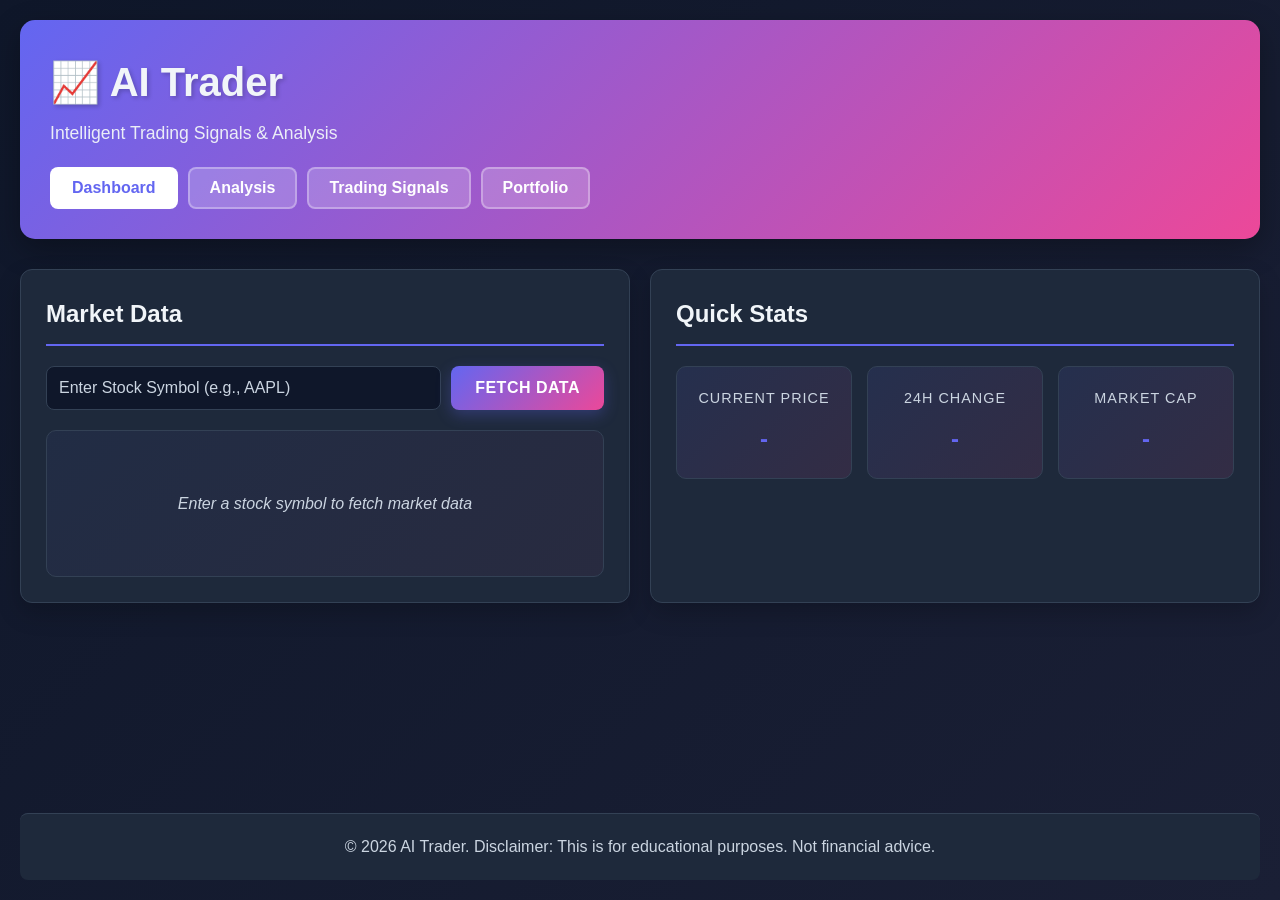
<file: index.html>
<!DOCTYPE html>
<html lang="en">
<head>
    <meta charset="UTF-8">
    <meta name="viewport" content="width=device-width, initial-scale=1.0">
    <title>AI Trader - Intelligent Trading Platform</title>
    <link rel="stylesheet" href="styles.css">
</head>
<body>
    <div class="container">
        <!-- Header -->
        <header class="header">
            <div class="header-content">
                <h1>📈 AI Trader</h1>
                <p>Intelligent Trading Signals & Analysis</p>
            </div>
            <nav class="nav-tabs">
                <button class="nav-btn active" data-tab="dashboard">Dashboard</button>
                <button class="nav-btn" data-tab="analysis">Analysis</button>
                <button class="nav-btn" data-tab="signals">Trading Signals</button>
                <button class="nav-btn" data-tab="portfolio">Portfolio</button>
            </nav>
        </header>

        <!-- Main Content -->
        <main class="main-content">
            <!-- Dashboard Tab -->
            <section id="dashboard" class="tab-content active">
                <div class="dashboard-grid">
                    <div class="card">
                        <h2>Market Data</h2>
                        <div class="input-group">
                            <input type="text" id="stockSymbol" placeholder="Enter Stock Symbol (e.g., AAPL)" maxlength="10">
                            <button id="fetchBtn" class="btn btn-primary">Fetch Data</button>
                        </div>
                        <div id="marketData" class="market-data">
                            <p class="placeholder">Enter a stock symbol to fetch market data</p>
                        </div>
                    </div>

                    <div class="card">
                        <h2>Quick Stats</h2>
                        <div class="stats-grid">
                            <div class="stat-item">
                                <span class="stat-label">Current Price</span>
                                <span class="stat-value" id="currentPrice">-</span>
                            </div>
                            <div class="stat-item">
                                <span class="stat-label">24h Change</span>
                                <span class="stat-value" id="changePercent">-</span>
                            </div>
                            <div class="stat-item">
                                <span class="stat-label">Market Cap</span>
                                <span class="stat-value" id="marketCap">-</span>
                            </div>
                        </div>
                    </div>
                </div>
            </section>

            <!-- Analysis Tab -->
            <section id="analysis" class="tab-content">
                <div class="card">
                    <h2>Technical Analysis</h2>
                    <div class="input-group">
                        <input type="text" id="analysisSymbol" placeholder="Enter Stock Symbol" maxlength="10">
                        <select id="indicatorSelect">
                            <option value="sma">Simple Moving Average (SMA)</option>
                            <option value="ema">Exponential Moving Average (EMA)</option>
                            <option value="rsi">Relative Strength Index (RSI)</option>
                            <option value="macd">MACD</option>
                            <option value="bollinger">Bollinger Bands</option>
                        </select>
                        <button id="analyzeBtn" class="btn btn-primary">Analyze</button>
                    </div>
                    <div id="analysisResults" class="analysis-results">
                        <p class="placeholder">Select an indicator and click Analyze</p>
                    </div>
                </div>
            </section>

            <!-- Trading Signals Tab -->
            <section id="signals" class="tab-content">
                <div class="card">
                    <h2>AI Trading Signals</h2>
                    <div class="input-group">
                        <input type="text" id="signalSymbol" placeholder="Enter Stock Symbol" maxlength="10">
                        <button id="generateSignalBtn" class="btn btn-primary">Generate Signal</button>
                    </div>
                    <div id="signalResults" class="signal-results">
                        <p class="placeholder">Generate trading signals for any stock</p>
                    </div>
                </div>

                <div class="card">
                    <h2>Signal History</h2>
                    <div id="signalHistory" class="signal-history">
                        <p class="placeholder">No signals generated yet</p>
                    </div>
                </div>
            </section>

            <!-- Portfolio Tab -->
            <section id="portfolio" class="tab-content">
                <div class="portfolio-grid">
                    <div class="card">
                        <h2>Add to Portfolio</h2>
                        <div class="form-group">
                            <input type="text" id="portfolioSymbol" placeholder="Stock Symbol" maxlength="10">
                            <input type="number" id="portfolioQuantity" placeholder="Quantity" min="1" value="1">
                            <input type="number" id="portfolioBuyPrice" placeholder="Buy Price" min="0" step="0.01">
                            <button id="addPortfolioBtn" class="btn btn-primary">Add to Portfolio</button>
                        </div>
                    </div>

                    <div class="card">
                        <h2>Portfolio Summary</h2>
                        <div class="portfolio-summary">
                            <div class="summary-item">
                                <span>Total Investment</span>
                                <span id="totalInvestment">$0.00</span>
                            </div>
                            <div class="summary-item">
                                <span>Current Value</span>
                                <span id="currentValue">$0.00</span>
                            </div>
                            <div class="summary-item">
                                <span>Total P&L</span>
                                <span id="totalPnL">$0.00</span>
                            </div>
                        </div>
                    </div>
                </div>

                <div class="card">
                    <h2>Holdings</h2>
                    <div id="holdings" class="holdings-table">
                        <p class="placeholder">No holdings in portfolio</p>
                    </div>
                </div>
            </section>
        </main>

        <!-- Footer -->
        <footer class="footer">
            <p>&copy; 2026 AI Trader. Disclaimer: This is for educational purposes. Not financial advice.</p>
        </footer>
    </div>

    <script src="app.js"></script>
</body>
</html>
</file>
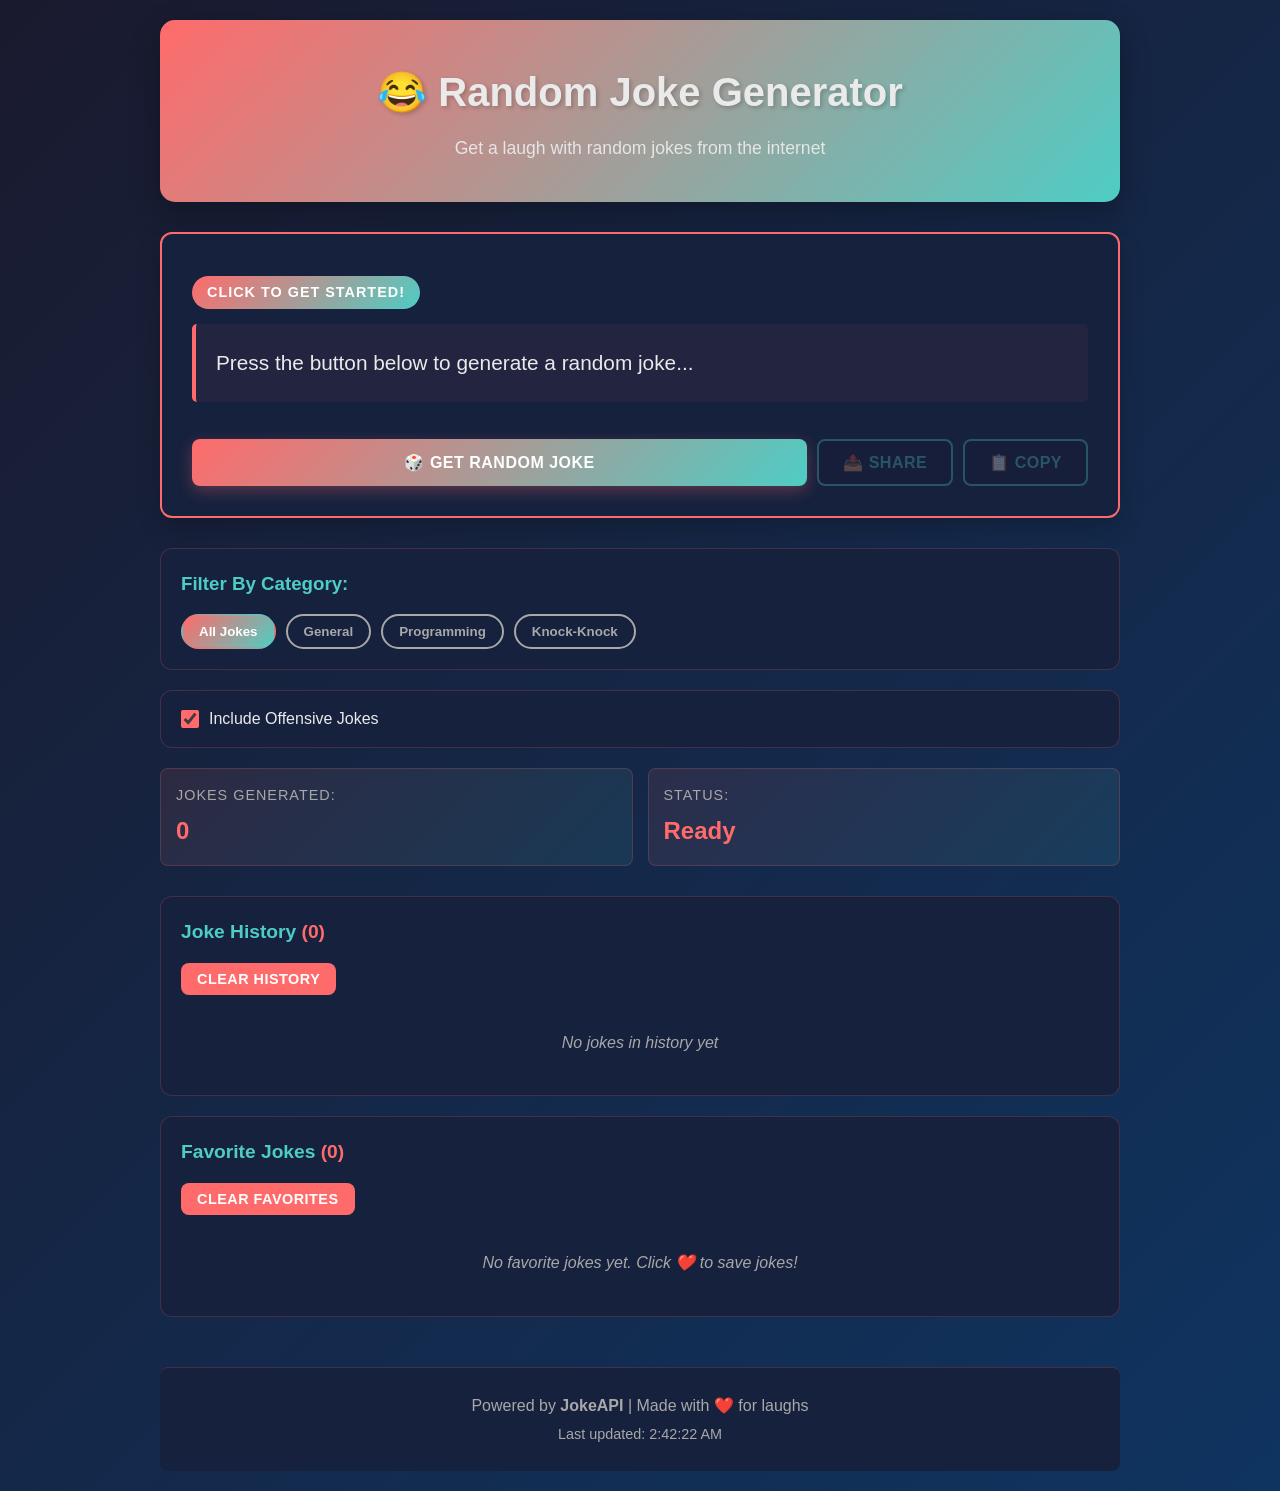
<file: joke-generator.html>
<!DOCTYPE html>
<html lang="en">
<head>
    <meta charset="UTF-8">
    <meta name="viewport" content="width=device-width, initial-scale=1.0">
    <title>Random Joke Generator</title>
    <link rel="stylesheet" href="joke-styles.css">
</head>
<body>
    <div class="container">
        <!-- Header -->
        <header class="header">
            <h1>😂 Random Joke Generator</h1>
            <p>Get a laugh with random jokes from the internet</p>
        </header>

        <!-- Main Content -->
        <main class="main-content">
            <!-- Joke Display -->
            <div class="joke-card">
                <div class="joke-content">
                    <p class="joke-type" id="jokeType">Click to get started!</p>
                    <p class="joke-text" id="jokeText">Press the button below to generate a random joke...</p>
                </div>
                <div class="joke-actions">
                    <button id="getJokeBtn" class="btn btn-primary">🎲 Get Random Joke</button>
                    <button id="shareBtn" class="btn btn-secondary" disabled>📤 Share</button>
                    <button id="copyBtn" class="btn btn-secondary" disabled>📋 Copy</button>
                </div>
            </div>

            <!-- Filters -->
            <div class="filters">
                <h3>Filter By Category:</h3>
                <div class="filter-buttons">
                    <button class="filter-btn active" data-category="all">All Jokes</button>
                    <button class="filter-btn" data-category="general">General</button>
                    <button class="filter-btn" data-category="programming">Programming</button>
                    <button class="filter-btn" data-category="knock-knock">Knock-Knock</button>
                </div>
            </div>

            <!-- Options -->
            <div class="options">
                <label class="checkbox-label">
                    <input type="checkbox" id="offensiveToggle" checked>
                    <span>Include Offensive Jokes</span>
                </label>
            </div>

            <!-- Stats -->
            <div class="stats">
                <div class="stat-item">
                    <span class="stat-label">Jokes Generated:</span>
                    <span class="stat-value" id="jokeCount">0</span>
                </div>
                <div class="stat-item">
                    <span class="stat-label">Status:</span>
                    <span class="stat-value" id="status">Ready</span>
                </div>
            </div>

            <!-- History -->
            <div class="history-section">
                <h3>Joke History <span class="history-count" id="historyCount">(0)</span></h3>
                <div class="history-controls">
                    <button id="clearHistoryBtn" class="btn btn-small btn-danger">Clear History</button>
                </div>
                <div class="history-list" id="historyList">
                    <p class="placeholder">No jokes in history yet</p>
                </div>
            </div>

            <!-- Favorite Jokes -->
            <div class="favorites-section">
                <h3>Favorite Jokes <span class="favorites-count" id="favoritesCount">(0)</span></h3>
                <div class="favorites-controls">
                    <button id="clearFavoritesBtn" class="btn btn-small btn-danger">Clear Favorites</button>
                </div>
                <div class="favorites-list" id="favoritesList">
                    <p class="placeholder">No favorite jokes yet. Click ❤️ to save jokes!</p>
                </div>
            </div>
        </main>

        <!-- Footer -->
        <footer class="footer">
            <p>Powered by <strong>JokeAPI</strong> | Made with ❤️ for laughs</p>
            <p class="update-time">Last updated: <span id="lastUpdate">--:--:--</span></p>
        </footer>
    </div>

    <script src="joke-app.js"></script>
</body>
</html>
</file>
<file: styles.css>
* {
    margin: 0;
    padding: 0;
    box-sizing: border-box;
}

:root {
    --primary-color: #6366f1;
    --secondary-color: #ec4899;
    --success-color: #10b981;
    --danger-color: #ef4444;
    --warning-color: #f59e0b;
    --dark-bg: #0f172a;
    --dark-card: #1e293b;
    --dark-border: #334155;
    --light-text: #f1f5f9;
    --secondary-text: #cbd5e1;
    --transition: all 0.3s ease;
}

body {
    font-family: 'Segoe UI', Tahoma, Geneva, Verdana, sans-serif;
    background: linear-gradient(135deg, var(--dark-bg) 0%, #1a1f35 100%);
    color: var(--light-text);
    line-height: 1.6;
    min-height: 100vh;
    overflow-x: hidden;
}

.container {
    max-width: 1400px;
    margin: 0 auto;
    padding: 20px;
    display: flex;
    flex-direction: column;
    min-height: 100vh;
}

/* Header */
.header {
    background: linear-gradient(135deg, var(--primary-color) 0%, var(--secondary-color) 100%);
    padding: 30px;
    border-radius: 15px;
    margin-bottom: 30px;
    box-shadow: 0 10px 30px rgba(0, 0, 0, 0.3);
}

.header-content h1 {
    font-size: 2.5rem;
    margin-bottom: 5px;
    text-shadow: 2px 2px 4px rgba(0, 0, 0, 0.2);
}

.header-content p {
    font-size: 1.1rem;
    opacity: 0.95;
}

/* Navigation Tabs */
.nav-tabs {
    display: flex;
    gap: 10px;
    margin-top: 20px;
    flex-wrap: wrap;
}

.nav-btn {
    background: rgba(255, 255, 255, 0.2);
    color: white;
    border: 2px solid rgba(255, 255, 255, 0.3);
    padding: 10px 20px;
    border-radius: 8px;
    cursor: pointer;
    font-size: 1rem;
    transition: var(--transition);
    font-weight: 600;
}

.nav-btn:hover {
    background: rgba(255, 255, 255, 0.3);
    transform: translateY(-2px);
}

.nav-btn.active {
    background: white;
    color: var(--primary-color);
}

/* Main Content */
.main-content {
    flex: 1;
    margin-bottom: 30px;
}

.tab-content {
    display: none;
    animation: fadeIn 0.3s ease;
}

.tab-content.active {
    display: block;
}

@keyframes fadeIn {
    from {
        opacity: 0;
        transform: translateY(10px);
    }
    to {
        opacity: 1;
        transform: translateY(0);
    }
}

/* Cards */
.card {
    background: var(--dark-card);
    border: 1px solid var(--dark-border);
    border-radius: 12px;
    padding: 25px;
    margin-bottom: 20px;
    box-shadow: 0 10px 25px rgba(0, 0, 0, 0.2);
    transition: var(--transition);
}

.card:hover {
    border-color: var(--primary-color);
    box-shadow: 0 15px 35px rgba(99, 102, 241, 0.15);
}

.card h2 {
    font-size: 1.5rem;
    margin-bottom: 20px;
    color: var(--light-text);
    border-bottom: 2px solid var(--primary-color);
    padding-bottom: 10px;
}

/* Buttons */
.btn {
    padding: 12px 24px;
    border: none;
    border-radius: 8px;
    cursor: pointer;
    font-size: 1rem;
    font-weight: 600;
    transition: var(--transition);
    text-transform: uppercase;
    letter-spacing: 0.5px;
}

.btn-primary {
    background: linear-gradient(135deg, var(--primary-color) 0%, var(--secondary-color) 100%);
    color: white;
    box-shadow: 0 5px 15px rgba(99, 102, 241, 0.3);
}

.btn-primary:hover {
    transform: translateY(-2px);
    box-shadow: 0 8px 20px rgba(99, 102, 241, 0.5);
}

.btn-primary:active {
    transform: translateY(0);
}

.btn-small {
    padding: 8px 16px;
    font-size: 0.9rem;
}

.btn-danger {
    background: var(--danger-color);
    color: white;
}

.btn-danger:hover {
    background: #dc2626;
}

.btn-success {
    background: var(--success-color);
    color: white;
}

/* Input Groups */
.input-group {
    display: flex;
    gap: 10px;
    margin-bottom: 20px;
    flex-wrap: wrap;
}

.input-group input,
.input-group select {
    flex: 1;
    min-width: 200px;
    padding: 12px;
    background: var(--dark-bg);
    border: 1px solid var(--dark-border);
    border-radius: 8px;
    color: var(--light-text);
    font-size: 1rem;
    transition: var(--transition);
}

.input-group input:focus,
.input-group select:focus {
    outline: none;
    border-color: var(--primary-color);
    box-shadow: 0 0 10px rgba(99, 102, 241, 0.3);
}

.input-group input::placeholder {
    color: var(--secondary-text);
}

.form-group {
    display: flex;
    flex-direction: column;
    gap: 10px;
}

.form-group input {
    padding: 12px;
    background: var(--dark-bg);
    border: 1px solid var(--dark-border);
    border-radius: 8px;
    color: var(--light-text);
    font-size: 1rem;
}

.form-group input:focus {
    outline: none;
    border-color: var(--primary-color);
    box-shadow: 0 0 10px rgba(99, 102, 241, 0.3);
}

/* Dashboard Grid */
.dashboard-grid {
    display: grid;
    grid-template-columns: repeat(auto-fit, minmax(400px, 1fr));
    gap: 20px;
}

.stats-grid {
    display: grid;
    grid-template-columns: repeat(auto-fit, minmax(150px, 1fr));
    gap: 15px;
}

.stat-item {
    background: linear-gradient(135deg, rgba(99, 102, 241, 0.1) 0%, rgba(236, 72, 153, 0.1) 100%);
    padding: 20px;
    border-radius: 10px;
    border: 1px solid var(--dark-border);
    text-align: center;
}

.stat-label {
    display: block;
    color: var(--secondary-text);
    font-size: 0.9rem;
    margin-bottom: 10px;
    text-transform: uppercase;
    letter-spacing: 1px;
}

.stat-value {
    display: block;
    font-size: 1.5rem;
    font-weight: 700;
    color: var(--primary-color);
}

/* Market Data */
.market-data {
    background: linear-gradient(135deg, rgba(99, 102, 241, 0.05) 0%, rgba(236, 72, 153, 0.05) 100%);
    padding: 20px;
    border-radius: 10px;
    border: 1px solid var(--dark-border);
    max-height: 500px;
    overflow-y: auto;
}

.data-item {
    display: flex;
    justify-content: space-between;
    padding: 12px 0;
    border-bottom: 1px solid var(--dark-border);
}

.data-item:last-child {
    border-bottom: none;
}

.data-label {
    color: var(--secondary-text);
    font-weight: 600;
}

.data-value {
    color: var(--primary-color);
    font-weight: 700;
}

/* Analysis Results */
.analysis-results,
.signal-results,
.signal-history {
    background: linear-gradient(135deg, rgba(99, 102, 241, 0.05) 0%, rgba(236, 72, 153, 0.05) 100%);
    padding: 20px;
    border-radius: 10px;
    border: 1px solid var(--dark-border);
    min-height: 150px;
}

.placeholder {
    color: var(--secondary-text);
    text-align: center;
    padding: 40px 20px;
    font-style: italic;
}

.indicator-result,
.signal-box {
    background: var(--dark-bg);
    padding: 15px;
    border-radius: 8px;
    margin-bottom: 15px;
    border-left: 4px solid var(--primary-color);
}

.indicator-result h3,
.signal-box h3 {
    color: var(--primary-color);
    margin-bottom: 10px;
}

.indicator-result p,
.signal-box p {
    color: var(--secondary-text);
    margin: 5px 0;
}

.signal-status {
    display: inline-block;
    padding: 5px 15px;
    border-radius: 20px;
    font-weight: 600;
    margin-top: 10px;
}

.signal-buy {
    background: rgba(16, 185, 129, 0.2);
    color: var(--success-color);
}

.signal-sell {
    background: rgba(239, 68, 68, 0.2);
    color: var(--danger-color);
}

.signal-hold {
    background: rgba(245, 158, 11, 0.2);
    color: var(--warning-color);
}

/* Portfolio Grid */
.portfolio-grid {
    display: grid;
    grid-template-columns: repeat(auto-fit, minmax(350px, 1fr));
    gap: 20px;
    margin-bottom: 20px;
}

.portfolio-summary {
    display: flex;
    flex-direction: column;
    gap: 15px;
}

.summary-item {
    display: flex;
    justify-content: space-between;
    padding: 15px;
    background: linear-gradient(135deg, rgba(99, 102, 241, 0.1) 0%, rgba(236, 72, 153, 0.1) 100%);
    border-radius: 8px;
    border: 1px solid var(--dark-border);
}

.summary-item span:first-child {
    color: var(--secondary-text);
    font-weight: 600;
}

.summary-item span:last-child {
    color: var(--primary-color);
    font-weight: 700;
    font-size: 1.2rem;
}

/* Holdings Table */
.holdings-table {
    overflow-x: auto;
}

.holdings-header {
    display: grid;
    grid-template-columns: 1fr 1fr 1fr 1fr 1fr 0.8fr;
    gap: 15px;
    padding: 15px;
    background: linear-gradient(135deg, var(--primary-color), var(--secondary-color));
    border-radius: 8px 8px 0 0;
    font-weight: 600;
    text-align: left;
}

.holdings-row {
    display: grid;
    grid-template-columns: 1fr 1fr 1fr 1fr 1fr 0.8fr;
    gap: 15px;
    padding: 15px;
    border-bottom: 1px solid var(--dark-border);
    align-items: center;
    background: var(--dark-card);
}

.holdings-row:hover {
    background: rgba(99, 102, 241, 0.05);
}

.holdings-row:last-child {
    border-bottom: none;
    border-radius: 0 0 8px 8px;
}

.pnl-positive {
    color: var(--success-color);
    font-weight: 600;
}

.pnl-negative {
    color: var(--danger-color);
    font-weight: 600;
}

/* Footer */
.footer {
    background: var(--dark-card);
    border-top: 1px solid var(--dark-border);
    padding: 20px;
    text-align: center;
    color: var(--secondary-text);
    border-radius: 8px;
    margin-top: auto;
}

/* Scrollbar Styling */
::-webkit-scrollbar {
    width: 8px;
    height: 8px;
}

::-webkit-scrollbar-track {
    background: var(--dark-bg);
    border-radius: 10px;
}

::-webkit-scrollbar-thumb {
    background: var(--primary-color);
    border-radius: 10px;
}

::-webkit-scrollbar-thumb:hover {
    background: var(--secondary-color);
}

/* Responsive Design */
@media (max-width: 768px) {
    .container {
        padding: 15px;
    }

    .header {
        padding: 20px;
    }

    .header-content h1 {
        font-size: 2rem;
    }

    .nav-tabs {
        flex-direction: column;
    }

    .nav-btn {
        width: 100%;
    }

    .dashboard-grid {
        grid-template-columns: 1fr;
    }

    .stats-grid {
        grid-template-columns: 1fr;
    }

    .input-group {
        flex-direction: column;
    }

    .input-group input,
    .input-group select {
        min-width: 100%;
    }

    .portfolio-grid {
        grid-template-columns: 1fr;
    }

    .holdings-header,
    .holdings-row {
        grid-template-columns: 1fr;
        gap: 10px;
    }

    .holdings-header {
        display: none;
    }

    .holdings-row {
        display: flex;
        flex-direction: column;
        margin-bottom: 15px;
        padding: 15px;
        background: rgba(99, 102, 241, 0.1);
        border: 1px solid var(--dark-border);
        border-radius: 8px;
    }

    .holdings-row::before {
        content: attr(data-label);
        font-weight: 600;
        color: var(--primary-color);
        margin-bottom: 5px;
    }
}

@media (max-width: 480px) {
    .header-content h1 {
        font-size: 1.5rem;
    }

    .card {
        padding: 15px;
    }

    .btn {
        padding: 10px 20px;
        font-size: 0.9rem;
    }

    .stat-value {
        font-size: 1.2rem;
    }
}
</file>
<file: joke-styles.css>
* {
    margin: 0;
    padding: 0;
    box-sizing: border-box;
}

:root {
    --primary-color: #ff6b6b;
    --secondary-color: #4ecdc4;
    --accent-color: #ffd93d;
    --dark-bg: #1a1a2e;
    --dark-card: #16213e;
    --light-text: #eaeaea;
    --secondary-text: #a8a8a8;
    --success-color: #00d084;
    --danger-color: #ff6b6b;
    --transition: all 0.3s ease;
}

body {
    font-family: 'Segoe UI', Tahoma, Geneva, Verdana, sans-serif;
    background: linear-gradient(135deg, var(--dark-bg) 0%, #0f3460 100%);
    color: var(--light-text);
    line-height: 1.6;
    min-height: 100vh;
    overflow-x: hidden;
}

.container {
    max-width: 1000px;
    margin: 0 auto;
    padding: 20px;
    display: flex;
    flex-direction: column;
    min-height: 100vh;
}

/* Header */
.header {
    text-align: center;
    padding: 40px 20px;
    background: linear-gradient(135deg, var(--primary-color) 0%, var(--secondary-color) 100%);
    border-radius: 15px;
    margin-bottom: 30px;
    box-shadow: 0 10px 30px rgba(0, 0, 0, 0.3);
}

.header h1 {
    font-size: 2.5rem;
    margin-bottom: 10px;
    text-shadow: 2px 2px 4px rgba(0, 0, 0, 0.2);
}

.header p {
    font-size: 1.1rem;
    opacity: 0.95;
}

/* Main Content */
.main-content {
    flex: 1;
    margin-bottom: 30px;
}

/* Joke Card */
.joke-card {
    background: var(--dark-card);
    border: 2px solid var(--primary-color);
    border-radius: 12px;
    padding: 30px;
    margin-bottom: 30px;
    box-shadow: 0 10px 25px rgba(0, 0, 0, 0.2);
    transition: var(--transition);
}

.joke-card:hover {
    border-color: var(--secondary-color);
    box-shadow: 0 15px 35px rgba(255, 107, 107, 0.2);
}

.joke-content {
    margin-bottom: 25px;
    min-height: 150px;
    display: flex;
    flex-direction: column;
    justify-content: center;
}

.joke-type {
    display: inline-block;
    background: linear-gradient(135deg, var(--primary-color) 0%, var(--secondary-color) 100%);
    color: white;
    padding: 5px 15px;
    border-radius: 20px;
    font-size: 0.9rem;
    font-weight: 600;
    margin-bottom: 15px;
    width: fit-content;
    text-transform: uppercase;
    letter-spacing: 1px;
}

.joke-text {
    font-size: 1.3rem;
    line-height: 1.8;
    color: var(--light-text);
    font-weight: 500;
    padding: 20px;
    background: rgba(255, 107, 107, 0.05);
    border-left: 4px solid var(--primary-color);
    border-radius: 5px;
}

/* Joke Actions */
.joke-actions {
    display: flex;
    gap: 10px;
    flex-wrap: wrap;
}

.btn {
    padding: 12px 24px;
    border: none;
    border-radius: 8px;
    cursor: pointer;
    font-size: 1rem;
    font-weight: 600;
    transition: var(--transition);
    text-transform: uppercase;
    letter-spacing: 0.5px;
}

.btn-primary {
    background: linear-gradient(135deg, var(--primary-color) 0%, var(--secondary-color) 100%);
    color: white;
    box-shadow: 0 5px 15px rgba(255, 107, 107, 0.3);
    flex: 1;
    min-width: 200px;
}

.btn-primary:hover:not(:disabled) {
    transform: translateY(-2px);
    box-shadow: 0 8px 20px rgba(255, 107, 107, 0.5);
}

.btn-primary:active:not(:disabled) {
    transform: translateY(0);
}

.btn-primary:disabled {
    opacity: 0.5;
    cursor: not-allowed;
}

.btn-secondary {
    background: var(--dark-bg);
    color: var(--secondary-color);
    border: 2px solid var(--secondary-color);
}

.btn-secondary:hover:not(:disabled) {
    background: var(--secondary-color);
    color: var(--dark-bg);
}

.btn-secondary:disabled {
    opacity: 0.3;
    cursor: not-allowed;
}

.btn-small {
    padding: 8px 16px;
    font-size: 0.9rem;
}

.btn-danger {
    background: var(--danger-color);
    color: white;
}

.btn-danger:hover {
    background: #ff5252;
}

/* Filters */
.filters {
    background: var(--dark-card);
    padding: 20px;
    border-radius: 12px;
    margin-bottom: 20px;
    border: 1px solid rgba(255, 107, 107, 0.2);
}

.filters h3 {
    margin-bottom: 15px;
    color: var(--secondary-color);
}

.filter-buttons {
    display: flex;
    gap: 10px;
    flex-wrap: wrap;
}

.filter-btn {
    padding: 8px 16px;
    border: 2px solid var(--secondary-text);
    background: transparent;
    color: var(--secondary-text);
    border-radius: 20px;
    cursor: pointer;
    font-weight: 600;
    transition: var(--transition);
}

.filter-btn:hover {
    border-color: var(--secondary-color);
    color: var(--secondary-color);
}

.filter-btn.active {
    background: linear-gradient(135deg, var(--primary-color) 0%, var(--secondary-color) 100%);
    border-color: transparent;
    color: white;
}

/* Options */
.options {
    background: var(--dark-card);
    padding: 15px 20px;
    border-radius: 12px;
    margin-bottom: 20px;
    border: 1px solid rgba(255, 107, 107, 0.2);
}

.checkbox-label {
    display: flex;
    align-items: center;
    cursor: pointer;
    font-weight: 500;
    transition: var(--transition);
}

.checkbox-label input {
    margin-right: 10px;
    width: 18px;
    height: 18px;
    cursor: pointer;
    accent-color: var(--primary-color);
}

.checkbox-label:hover {
    color: var(--secondary-color);
}

/* Stats */
.stats {
    display: grid;
    grid-template-columns: repeat(auto-fit, minmax(200px, 1fr));
    gap: 15px;
    margin-bottom: 30px;
}

.stat-item {
    background: linear-gradient(135deg, rgba(255, 107, 107, 0.1) 0%, rgba(78, 205, 196, 0.1) 100%);
    padding: 15px;
    border-radius: 8px;
    border: 1px solid rgba(255, 107, 107, 0.2);
}

.stat-label {
    display: block;
    color: var(--secondary-text);
    font-size: 0.9rem;
    margin-bottom: 5px;
    text-transform: uppercase;
    letter-spacing: 1px;
}

.stat-value {
    display: block;
    font-size: 1.5rem;
    font-weight: 700;
    color: var(--primary-color);
}

/* History & Favorites Sections */
.history-section,
.favorites-section {
    background: var(--dark-card);
    padding: 20px;
    border-radius: 12px;
    margin-bottom: 20px;
    border: 1px solid rgba(255, 107, 107, 0.2);
}

.history-section h3,
.favorites-section h3 {
    color: var(--secondary-color);
    margin-bottom: 15px;
    font-size: 1.2rem;
}

.history-count,
.favorites-count {
    color: var(--primary-color);
    font-weight: 700;
}

.history-controls,
.favorites-controls {
    margin-bottom: 15px;
}

.history-list,
.favorites-list {
    max-height: 300px;
    overflow-y: auto;
    display: flex;
    flex-direction: column;
    gap: 10px;
}

.history-item,
.favorite-item {
    background: rgba(255, 107, 107, 0.05);
    padding: 12px;
    border-radius: 8px;
    border-left: 3px solid var(--primary-color);
    display: flex;
    justify-content: space-between;
    align-items: center;
    gap: 10px;
}

.history-item:hover,
.favorite-item:hover {
    background: rgba(255, 107, 107, 0.1);
}

.joke-text-history,
.joke-text-favorite {
    flex: 1;
    color: var(--light-text);
    font-size: 0.95rem;
    line-height: 1.4;
}

.joke-actions-history,
.joke-actions-favorite {
    display: flex;
    gap: 8px;
}

.icon-btn {
    background: none;
    border: none;
    color: var(--secondary-text);
    cursor: pointer;
    font-size: 1.2rem;
    transition: var(--transition);
    padding: 5px;
}

.icon-btn:hover {
    color: var(--primary-color);
    transform: scale(1.2);
}

.icon-btn.favorited {
    color: var(--primary-color);
}

.placeholder {
    color: var(--secondary-text);
    text-align: center;
    padding: 20px;
    font-style: italic;
}

/* Footer */
.footer {
    background: var(--dark-card);
    border-top: 1px solid rgba(255, 107, 107, 0.2);
    padding: 20px;
    text-align: center;
    color: var(--secondary-text);
    border-radius: 8px;
    margin-top: auto;
}

.footer p {
    margin: 5px 0;
}

.update-time {
    font-size: 0.9rem;
    color: var(--secondary-text);
}

/* Scrollbar Styling */
::-webkit-scrollbar {
    width: 8px;
}

::-webkit-scrollbar-track {
    background: var(--dark-bg);
    border-radius: 10px;
}

::-webkit-scrollbar-thumb {
    background: var(--primary-color);
    border-radius: 10px;
}

::-webkit-scrollbar-thumb:hover {
    background: var(--secondary-color);
}

/* Loading Animation */
@keyframes spin {
    from {
        transform: rotate(0deg);
    }
    to {
        transform: rotate(360deg);
    }
}

.loading {
    animation: spin 1s linear infinite;
}

/* Responsive Design */
@media (max-width: 768px) {
    .container {
        padding: 15px;
    }

    .header {
        padding: 30px 15px;
    }

    .header h1 {
        font-size: 2rem;
    }

    .joke-card {
        padding: 20px;
    }

    .joke-text {
        font-size: 1.1rem;
    }

    .joke-actions {
        flex-direction: column;
    }

    .btn-primary {
        flex: none;
        width: 100%;
    }

    .filter-buttons {
        justify-content: center;
    }

    .history-list,
    .favorites-list {
        max-height: 200px;
    }

    .joke-actions-history,
    .joke-actions-favorite {
        flex-direction: column;
    }
}

@media (max-width: 480px) {
    .header h1 {
        font-size: 1.5rem;
    }

    .header p {
        font-size: 1rem;
    }

    .joke-text {
        font-size: 1rem;
    }

    .btn {
        padding: 10px 16px;
        font-size: 0.9rem;
    }

    .stats {
        grid-template-columns: 1fr;
    }

    .filter-btn {
        padding: 6px 12px;
        font-size: 0.85rem;
    }
}
</file>
